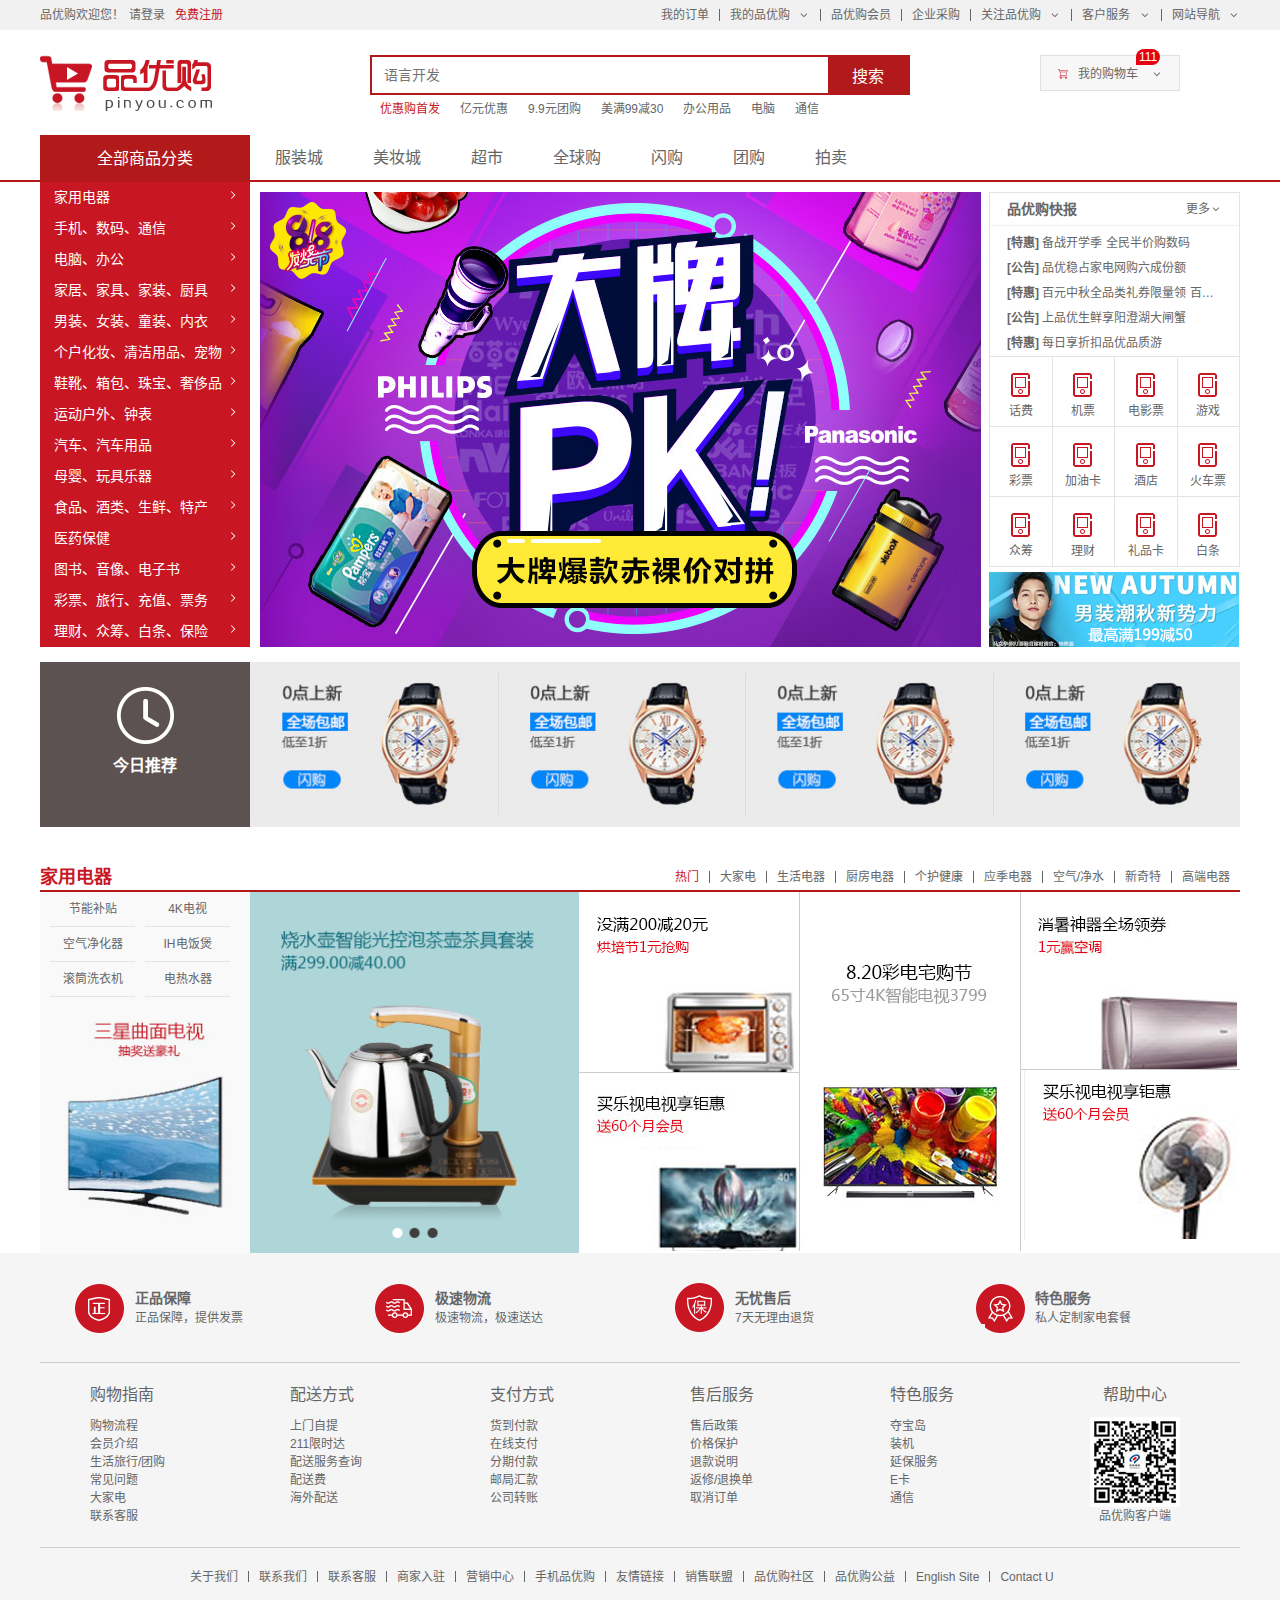
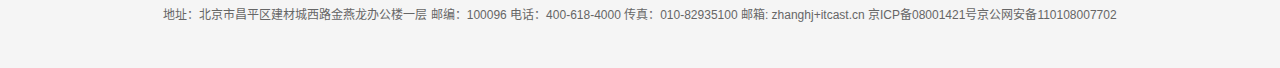
<file: index.html>
<!DOCTYPE html>
<html lang="zh-CN">

<head>
    <meta charset="UTF-8">
    <meta http-equiv="X-UA-Compatible" content="IE=edge">
    <meta name="viewport" content="width=device-width, initial-scale=1.0">
    <title>品优购-正品低价、品质保障、配送及时、轻松购物！</title>
    <meta name="description" content="品优购-专业的综合网上购物商城，为您提供正品低价的购物选择、优质便捷的服务体验。
          商品来自全球数十万品牌商家，囊括家电、手机、电脑、服装、居家、母婴、美妆、个护、食品、生鲜等丰富品类，
          满足各种购物需求。">
    <meta name="keywords" content="网上购物,网上商城,家电,手机,电脑,服装,居家,母婴,美妆,个护,食品,生鲜">
    <link rel="shortcut icon" href="favicon.ico" type="image/x-icon">
    <link rel="stylesheet" href="css/base.css">
    <link rel="stylesheet" href="css/common.css">
    <link rel="stylesheet" href="css/index.css">
</head>

<body>
    <!-- shortcut start -->
    <section class="shortcut">
        <div class="w">
            <div class="fl">
                <ul>
                    <li>品优购欢迎您！</li>
                    <li><a href="#">请登录</a><a href="register.html" class="pinyou_red">免费注册</a></li>
                </ul>
            </div>
            <div class="fr">
                <ul>
                    <li>我的订单</li>
                    <li></li>
                    <li>我的品优购 <svg class="icon" aria-hidden="true">
                            <use xlink:href="#icon-arrow-down"></use>
                        </svg> </li>
                    <li></li>
                    <li>品优购会员</li>
                    <li></li>
                    <li>企业采购</li>
                    <li></li>
                    <li>关注品优购 <svg class="icon" aria-hidden="true">
                            <use xlink:href="#icon-arrow-down"></use>
                        </svg></li>
                    <li></li>
                    <li>客户服务 <svg class="icon" aria-hidden="true">
                            <use xlink:href="#icon-arrow-down"></use>
                        </svg></li>
                    <li></li>
                    <li>网站导航 <svg class="icon" aria-hidden="true">
                            <use xlink:href="#icon-arrow-down"></use>
                        </svg></li>
                </ul>
            </div>
        </div>
    </section>
    <!-- shortcut end -->

    <!-- header start -->
    <header class="header w">
        <!-- logo start -->
        <div class="logo">
            <h1><a href="index.html" title="品优购商城">品优购商城</a></h1>
        </div>
        <!-- logo end -->
        <!-- search start -->
        <div class="search">
            <form action="">
                <input type="text" name="search" id="" placeholder="语言开发">
                <button>搜索</button>
            </form>
        </div>
        <!-- search end -->
        <!-- hotwords start -->
        <div class="hotwords">
            <ul>
                <li><a href="#" class="pinyou_red">优惠购首发</a></li>
                <li><a href="#">亿元优惠</a></li>
                <li><a href="#">9.9元团购</a></li>
                <li><a href="#">美满99减30</a></li>
                <li><a href="#">办公用品</a></li>
                <li><a href="#">电脑</a></li>
                <li><a href="#">通信</a></li>
            </ul>
        </div>
        <!-- hotwords end -->
        <!-- shopcar start -->
        <div class="shopcar">
            <svg class="icon shopcar_icon pinyou_red" aria-hidden="true">
                <use xlink:href="#icon-14shopcar"></use>
            </svg>
            <a href="#">我的购物车</a>
            <svg class="icon right_arrow" aria-hidden="true">
                <use xlink:href="#icon-arrow-down"></use>
            </svg>
            <i class="count">111</i>
        </div>
        <!-- shopcar end -->
    </header>
    <!-- header end -->

    <!-- nav start -->
    <nav class="nav">
        <div class="w">
            <div class="dropdown fl">
                <dl>
                    <dt>全部商品分类</dt>
                    <dd>
                        <ul>
                            <li><a class="fl" href="list.html">家用电器</a><svg class="icon right_arrow fr" aria-hidden="true">
                                    <use xlink:href="#icon-arrow-right"></use>
                                </svg></li>
                            <li><a class="fl" href="#">手机、数码、通信</a><svg class="icon right_arrow fr" aria-hidden="true">
                                    <use xlink:href="#icon-arrow-right"></use>
                                </svg></li>
                            <li><a class="fl" href="#">电脑、办公</a><svg class="icon right_arrow fr" aria-hidden="true">
                                    <use xlink:href="#icon-arrow-right"></use>
                                </svg></li>
                            <li><a class="fl" href="#">家居、家具、家装、厨具</a><svg class="icon right_arrow fr"
                                    aria-hidden="true">
                                    <use xlink:href="#icon-arrow-right"></use>
                                </svg></li>
                            <li><a class="fl" href="#">男装、女装、童装、内衣</a><svg class="icon right_arrow fr"
                                    aria-hidden="true">
                                    <use xlink:href="#icon-arrow-right"></use>
                                </svg></li>
                            <li><a class="fl" href="#">个户化妆、清洁用品、宠物</a><svg class="icon right_arrow fr"
                                    aria-hidden="true">
                                    <use xlink:href="#icon-arrow-right"></use>
                                </svg></li>
                            <li><a class="fl" href="#">鞋靴、箱包、珠宝、奢侈品</a><svg class="icon right_arrow fr"
                                    aria-hidden="true">
                                    <use xlink:href="#icon-arrow-right"></use>
                                </svg></li>
                            <li><a class="fl" href="#">运动户外、钟表</a><svg class="icon right_arrow fr" aria-hidden="true">
                                    <use xlink:href="#icon-arrow-right"></use>
                                </svg></li>
                            <li><a class="fl" href="#">汽车、汽车用品</a><svg class="icon right_arrow fr" aria-hidden="true">
                                    <use xlink:href="#icon-arrow-right"></use>
                                </svg></li>
                            <li><a class="fl" href="#">母婴、玩具乐器</a><svg class="icon right_arrow fr" aria-hidden="true">
                                    <use xlink:href="#icon-arrow-right"></use>
                                </svg></li>
                            <li><a class="fl" href="#">食品、酒类、生鲜、特产</a><svg class="icon right_arrow fr"
                                    aria-hidden="true">
                                    <use xlink:href="#icon-arrow-right"></use>
                                </svg></li>
                            <li><a class="fl" href="#">医药保健</a><svg class="icon right_arrow fr" aria-hidden="true">
                                    <use xlink:href="#icon-arrow-right"></use>
                                </svg></li>
                            <li><a class="fl" href="#">图书、音像、电子书</a><svg class="icon right_arrow fr" aria-hidden="true">
                                    <use xlink:href="#icon-arrow-right"></use>
                                </svg></li>
                            <li><a class="fl" href="#">彩票、旅行、充值、票务</a><svg class="icon right_arrow fr"
                                    aria-hidden="true">
                                    <use xlink:href="#icon-arrow-right"></use>
                                </svg></li>
                            <li><a class="fl" href="#">理财、众筹、白条、保险</a><svg class="icon right_arrow fr"
                                    aria-hidden="true">
                                    <use xlink:href="#icon-arrow-right"></use>
                                </svg></li>
                        </ul>
                    </dd>
                </dl>
            </div>
            <div class="navitems fl">
                <ul>
                    <li><a href="#">服装城</a></li>
                    <li><a href="#">美妆城</a></li>
                    <li><a href="#">超市</a></li>
                    <li><a href="#">全球购</a></li>
                    <li><a href="#">闪购</a></li>
                    <li><a href="#">团购</a></li>
                    <li><a href="#">拍卖</a></li>
                </ul>
            </div>
        </div>
    </nav>
    <!-- nav end -->

    <!-- main start -->
    <div class="w">
        <main class="main">
            <div class="focus">
                <ul>
                    <li><img src="upload/focus1.png" alt="foucs"></li>
                </ul>
            </div>
            <div class="newsflash">
                <div class="news">
                    <div class="news_head">
                        <h3>品优购快报</h3>
                        <a href="#"><em>更多</em><svg class="icon right_arrow fr" aria-hidden="true">
                                <use xlink:href="#icon-arrow-down"></use>
                            </svg></a>
                    </div>
                    <div class="news_body">
                        <ul>
                            <li><a href="#"><strong>[特惠]</strong> 备战开学季 全民半价购数码</a></li>
                            <li><a href="#"><strong>[公告]</strong> 品优稳占家电网购六成份额</a></li>
                            <li><a href="#"><strong>[特惠]</strong> 百元中秋全品类礼券限量领 百元中秋全品类礼券限量领</a></li>
                            <li><a href="#"><strong>[公告]</strong> 上品优生鲜享阳澄湖大闸蟹</a></li>
                            <li><a href="#"><strong>[特惠]</strong> 每日享折扣品优品质游</a></li>
                        </ul>
                    </div>
                </div>
                <div class="lifeservice">
                    <ul>
                        <li><em class="phone_icon"></em>
                            <p>话费</p>
                        </li>
                        <li><em class="phone_icon"></em>
                            <p>机票</p>
                        </li>
                        <li><em class="phone_icon"></em>
                            <p>电影票</p>
                        </li>
                        <li><em class="phone_icon"></em>
                            <p>游戏</p>
                        </li>
                        <li><em class="phone_icon"></em>
                            <p>彩票</p>
                        </li>
                        <li><em class="phone_icon"></em>
                            <p>加油卡</p>
                        </li>
                        <li><em class="phone_icon"></em>
                            <p>酒店</p>
                        </li>
                        <li><em class="phone_icon"></em>
                            <p>火车票</p>
                        </li>
                        <li><em class="phone_icon"></em>
                            <p>众筹</p>
                        </li>
                        <li><em class="phone_icon"></em>
                            <p>理财</p>
                        </li>
                        <li><em class="phone_icon"></em>
                            <p>礼品卡</p>
                        </li>
                        <li><em class="phone_icon"></em>
                            <p>白条</p>
                        </li>
                    </ul>
                </div>
                <div class="bargain">
                    <img src="upload/bargain.png" alt="">
                </div>
            </div>
        </main>
    </div>
    <!-- main end -->

    <!-- recommend start -->
    <div class="recommend w">
        <div class="recommend_head">
            <img src="images/recom.png" alt="推荐">
            <h3>今日推荐</h3>
        </div>
        <div class="recommend_body">
            <ul>
                <li><img src="upload/icom_03.jpg" alt=""></li>
                <li><img src="upload/icom_03.jpg" alt=""></li>
                <li><img src="upload/icom_03.jpg" alt=""></li>
                <li><img src="upload/icom_03.jpg" alt=""></li>
            </ul>
        </div>
    </div>
    <!-- recommend end -->

    <!-- floor start -->
    <div class="floor w household_appliance">
        <div class="box_head">
            <h3 class="pinyou_red fl">家用电器</h3>
            <div class="tab_list fr">
                <ul class="fr">
                    <li><a href="#" class="pinyou_red">热门</a></li>
                    <li><a href="#">大家电</a></li>
                    <li><a href="#">生活电器</a></li>
                    <li><a href="#">厨房电器</a></li>
                    <li><a href="#">个护健康</a></li>
                    <li><a href="#">应季电器</a></li>
                    <li><a href="#">空气/净水</a></li>
                    <li><a href="#">新奇特</a></li>
                    <li><a href="#">高端电器</a></li>
                </ul>
            </div>
        </div>
        <div class="box_body">
            <div class="tab_content">
                <div class="tab_list_item">
                    <div>
                        <ul>
                            <li>节能补贴</li>
                            <li>4K电视</li>
                            <li>空气净化器</li>
                            <li>IH电饭煲</li>
                            <li>滚筒洗衣机</li>
                            <li>电热水器</li>
                        </ul>
                        <img src="upload/floor-1-1.jpg" alt="">
                    </div>
                    <div><a href="#"><img src="upload/floor-1-b01.png" alt=""></a></div>
                    <div>
                        <a href="#" class="bb br"><img src="upload/floor-1-2.png" alt=""></a>
                        <a href="#" class="br"><img src="upload/floor-1-3.jpg" alt=""></a>
                    </div>
                    <div><a href="#" class="br"><img src="upload/floor-1-4.jpg" alt=""></a></div>
                    <div>
                        <a href="#" class="bb"><img src="upload/floor-1-5.jpg" alt=""></a>
                        <a href="#"><img src="upload/floor-1-6.png" alt=""></a>
                    </div>
                </div>
            </div>
        </div>
    </div>
    <!-- floor end -->

    <!-- footer start -->
    <footer class="footer">
        <div class="w">
            <div class="mod_service">
                <ul>
                    <li>
                        <h5 class="guarantee_icon"></h5>
                        <div>
                            <h4>正品保障</h4>
                            <p>正品保障，提供发票</p>
                        </div>
                    </li>
                    <li>
                        <h5 class="delivery_icon"></h5>
                        <div>
                            <h4>极速物流</h4>
                            <p>极速物流，极速送达</p>
                        </div>
                    </li>
                    <li>
                        <h5 class="after_sales_icon"></h5>
                        <div>
                            <h4>无忧售后</h4>
                            <p>7天无理由退货</p>
                        </div>
                    </li>
                    <li>
                        <h5 class="medal_icon"></h5>
                        <div>
                            <h4>特色服务</h4>
                            <p>私人定制家电套餐</p>
                        </div>
                    </li>
                </ul>
            </div>
            <div class="mod_help">
                <dl>
                    <dt>购物指南</dt>
                    <dd><a href="#">购物流程</a></dd>
                    <dd><a href="#">会员介绍</a></dd>
                    <dd><a href="#">生活旅行/团购</a></dd>
                    <dd><a href="#">常见问题</a></dd>
                    <dd><a href="#">大家电</a></dd>
                    <dd><a href="#">联系客服</a></dd>
                </dl>
                <dl>
                    <dt>配送方式</dt>
                    <dd><a href="#">上门自提</a></dd>
                    <dd><a href="#">211限时达</a></dd>
                    <dd><a href="#">配送服务查询</a></dd>
                    <dd><a href="#">配送费</a></dd>
                    <dd><a href="#">海外配送</a></dd>
                </dl>
                <dl>
                    <dt>支付方式</dt>
                    <dd><a href="#">货到付款</a></dd>
                    <dd><a href="#">在线支付</a></dd>
                    <dd><a href="#">分期付款</a></dd>
                    <dd><a href="#">邮局汇款</a></dd>
                    <dd><a href="#">公司转账</a></dd>
                </dl>
                <dl>
                    <dt>售后服务</dt>
                    <dd><a href="#">售后政策</a></dd>
                    <dd><a href="#">价格保护</a></dd>
                    <dd><a href="#">退款说明</a></dd>
                    <dd><a href="#">返修/退换单</a></dd>
                    <dd><a href="#">取消订单</a></dd>
                </dl>
                <dl>
                    <dt>特色服务</dt>
                    <dd><a href="#">夺宝岛</a></dd>
                    <dd><a href="#">装机</a></dd>
                    <dd><a href="#">延保服务</a></dd>
                    <dd><a href="#">E卡</a></dd>
                    <dd><a href="#">通信</a></dd>
                </dl>
                <dl>
                    <dt>帮助中心</dt>
                    <dd><a href="#"><img src="./images/wx_cz.jpg" alt="品优购客户端"></a>
                        <p>品优购客户端</p>
                    </dd>
                </dl>
            </div>
            <div class="mod_copyright">
                <div class="links">
                    <ul>
                        <li><a href="#">关于我们</a></li>
                        <li></li>
                        <li><a href="#">联系我们</a></li>
                        <li></li>
                        <li>联系客服</li>
                        <li></li>
                        <li>商家入驻</li>
                        <li></li>
                        <li>营销中心</li>
                        <li></li>
                        <li>手机品优购</li>
                        <li></li>
                        <li>友情链接</li>
                        <li></li>
                        <li>销售联盟</li>
                        <li></li>
                        <li>品优购社区</li>
                        <li></li>
                        <li>品优购公益</li>
                        <li></li>
                        <li>English Site</li>
                        <li></li>
                        <li>Contact U</li>
                    </ul>
                </div>
                <div class="copyright">
                    地址：北京市昌平区建材城西路金燕龙办公楼一层 邮编：100096 电话：400-618-4000 传真：010-82935100 邮箱: zhanghj+itcast.cn
                    京ICP备08001421号京公网安备110108007702
                </div>
            </div>
        </div>
    </footer>
    <!-- footer end -->

    <script src="js/iconfont.js"></script>
</body>

</html>
</file>
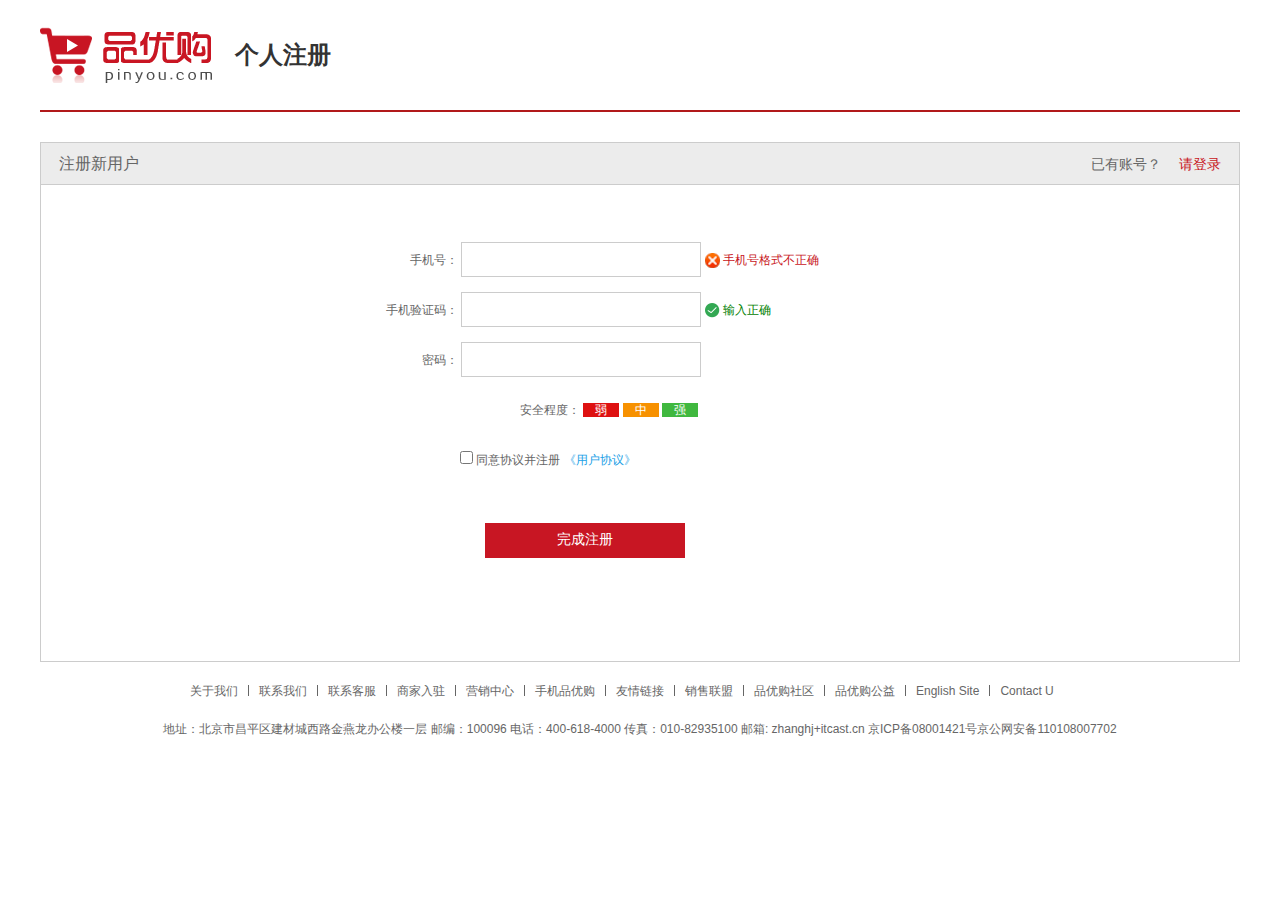
<file: register.html>
<!DOCTYPE html>
<html lang="en">

<head>
    <meta charset="UTF-8">
    <meta http-equiv="X-UA-Compatible" content="IE=edge">
    <meta name="viewport" content="width=device-width, initial-scale=1.0">
    <title>注册-品优购</title>
    <link rel="stylesheet" href="css/base.css">
    <link rel="stylesheet" href="css/register.css">
</head>

<body>
    <header class="header w">
        <div class="log">
            <a href="index.html">
                <img src="images/logo.png" alt="logo">
            </a>
        </div>
        <h1>个人注册</h1>
    </header>
    <div class="register_area w">
        <div class="register_head">
            <div class="register_account">注册新用户</div>
            <a href="#">请登录</a>
            <div class="sign_up">已有账号？</div>
        </div>
        <div class="register_form">
            <form action="">
                <ul>
                    <li>
                        <label for="">手机号：</label>
                        <input type="number">
                        <span class="error"> <img src="images/icon_error.png" alt=""> 手机号格式不正确</span>
                    </li>
                    <li>
                        <label for="">手机验证码：</label>
                        <input type="number">
                        <span class="success"> <img src="images/icon_succes.png" alt=""> 输入正确</span>
                    </li>
                    <li>
                        <label for="">密码：</label>
                        <input type="password">
                    </li>
                    <li class="safe">
                        安全程度： <em class="weak">弱</em> <em class="middle">中</em> <em class="strong">强</em>
                    </li>
                    <li class="agree">
                        <input type="checkbox" name="" id=""> 同意协议并注册 <a href="#">《用户协议》</a>
                    </li>
                    <li class="btn">
                        <button>完成注册</button>
                    </li>
                </ul>
            </form>
        </div>
    </div>

    <!-- footer start -->
    <footer class="footer w">
        <div class="mod_copyright">
            <div class="links">
                <ul>
                    <li><a href="#">关于我们</a></li>
                    <li></li>
                    <li><a href="#">联系我们</a></li>
                    <li></li>
                    <li>联系客服</li>
                    <li></li>
                    <li>商家入驻</li>
                    <li></li>
                    <li>营销中心</li>
                    <li></li>
                    <li>手机品优购</li>
                    <li></li>
                    <li>友情链接</li>
                    <li></li>
                    <li>销售联盟</li>
                    <li></li>
                    <li>品优购社区</li>
                    <li></li>
                    <li>品优购公益</li>
                    <li></li>
                    <li>English Site</li>
                    <li></li>
                    <li>Contact U</li>
                </ul>
            </div>
            <div class="copyright">
                地址：北京市昌平区建材城西路金燕龙办公楼一层 邮编：100096 电话：400-618-4000 传真：010-82935100 邮箱: zhanghj+itcast.cn
                京ICP备08001421号京公网安备110108007702
            </div>
        </div>
    </footer>
    <!-- footer end -->
</body>

</html>
</file>
<file: css/base.css>
/* CSS初始化参考jd */
* {
    margin: 0;
    padding:0;
    /* CSS3盒子 */
    box-sizing: border-box;
}

em, i {
    font-style:normal
}

li {
    list-style:none
}

img {
    border: 0;
    vertical-align:middle
}

button {
    cursor:pointer
}

a {
    color: #666;
    text-decoration:none
}

a:hover {
    color:#c81623
}

button, input {
    font-family: Microsoft YaHei, Heiti SC, tahoma, arial, Hiragino Sans GB, "\5B8B\4F53", sans-serif;
    /* 去掉默认的蓝色轮廓和灰色边框 */
    outline: none;
    border: none;
}

body {
    -webkit-font-smoothing: antialiased;
    background-color: #fff;
    font: 12px/1.5 Microsoft YaHei, Heiti SC, tahoma, arial, Hiragino Sans GB, "\5B8B\4F53", sans-serif;
    color:#666
}

.hide, .none {
    display:none
}

.clearfix:after {
    visibility: hidden;
    clear: both;
    display: block;
    content: ".";
    height:0
}

/* .clearfix {
    * zoom:1
} */

.icon {
    width: 1em;
    height: 1em;
    vertical-align: -0.15em;
    fill: currentColor;
    overflow: hidden;
}
</file>
<file: css/common.css>
/* 公共样式 */

/* 版心样式 */
.w {
    width: 1200px;
    margin: 0 auto;
}

/* 品优购红 */
.pinyou_red {
    color: #c81623;
}

/* 左浮 */
.fl {
    float: left;
}

/* 右浮 */
.fr {
    float: right;
}

/* 
 * shortcut模块 
 */
.shortcut {
    height: 30px;
    background-color: #f1f1f1;
    line-height: 30px;  /* 字体垂体居中 */
}

/* shortcut左侧 */
.shortcut .fl ul li {
    float: left;
}

.shortcut .fl ul li {
    margin-right: 5px;
}

.shortcut .fl ul li a {
    margin-right: 10px;
}

/* shortcut右侧 */
.shortcut .fr ul li {
    float: left;
}

/* 竖线 */
.shortcut .fr ul li:nth-of-type(2n) {
    height: 12px;
    width: 1px;
    background-color: #666;
    margin: 9px 10px;
}

.shortcut .fr ul li svg {
    margin-left: 5px;
}

/* 
 * header模块 
 */
.header {
    position: relative;
    height: 105px;
}

 /* logo模块 */
.header .logo {
    position: absolute;
    top: 25px;
    /* 大小和图片相同 */
    width: 175px;
    height: 56px;
}

.header .logo a {
    display: block;
    width: 175px;
    height: 56px;
    background: url(../images/logo.png) no-repeat;
    font-size: 0;
}

/* search模块 */
.header .search {
    position: absolute;
    top: 25px;
    /* 水平居中 */
    left: 50%;
    margin-left: -270px;
    width: 540px;
    height: 40px;
    border: 2px solid #b1191a;
}

.header .search input {
    float: left;
    height: 36px;
    width: 456px;
    padding-left: 12px;
    font-size: 14px;
}

.header .search button {
    display: block;
    float: left;
    width: 80px;
    height: 36px;
    background-color: #b1191a;
    font-size: 16px;
    color: #fff;
}

/* hotword模块 */
.header .hotwords {
    position: absolute;
    top: 70px;
    left: 50%;
    margin-left: -270px;
    width: 540px;
}

.header .hotwords li {
    float: left;
    margin: 0 10px;
}

/* shopcar模块 */
.header .shopcar {
    position: absolute;
    top: 25px;
    right: 60px;
    width: 140px;
    height: 36px;
    line-height: 36px;
    text-align: center;
    border: 1px solid #dfdfdf;
    background-color: #f7f7f7;
}

.header .shopcar .shopcar_icon {
    margin-right: 5px;
}

.header .shopcar .right_arrow {
    margin-left: 10px;
}

.header .shopcar .count {
    position: absolute;
    top: -7px;
    left: 95px;
    padding: 0 3px;
    height: 16px;
    line-height: 16px;
    border-radius: 8px 8px 8px 0;
    background-color: #e60012;
    color: #fff;
}

/*
 * nav模块
 */

.nav {
    height: 47px;
    border-bottom: 2px solid #b1191a;
}

/* dropdown模块 */
.nav .dropdown {
    height: 45px;
    width: 210px;
    background-color: #b1191a;
}

.nav .dropdown dt {
    line-height: 47px;
    text-align: center;
    color: #fff;
    font-size: 16px;
}

.nav .dropdown dd {
    height: 465px;
    color: #fff;
    font-size: 16px;
    background-color: #c81623;
}

.nav .dropdown dd li {
    margin-left: 2px;
    height: 31px;
    line-height: 31px;
    font-size: 14px;
}

.nav .dropdown dd li:hover {
    background-color: #fff;
}

.nav .dropdown dd li:hover a {
    color: #c81623;
}

.nav .dropdown dd li a {
    padding-left: 12px;
    color: #fff;
}

.nav .dropdown dd li svg {
    margin-top: 6px;
    margin-right: 10px;
}

/* navitems模块 */
.nav .navitems li {
    float: left;
}

.nav .navitems li a{
    /* 扩大a的范围 */
    display: block;
    height: 45px;
    line-height: 45px;
    padding: 0 25px;
    font-size: 16px;
}

/*
 * footer模块 
 */
.footer {
    bottom: 0;
    height: 415px;
    background-color: #f5f5f5;
}

/* mod_service模块 */
.footer .mod_service {
    height: 110px;
    border-bottom: 1px solid #ccc;
}

.footer .mod_service li {
    float: left;
    margin-top: 30px;
    padding-left: 35px;
    width: 300px;
    height: 50px;
}

.footer .mod_service li h5 {
    float: left;
    width: 50px;
    height: 50px;
    margin-right: 10px;
    background-color: skyblue;
}

.footer .mod_service .guarantee_icon {
    background: url(../images/icons.png) no-repeat -253px -2px;
}

.footer .mod_service .delivery_icon {
    background: url(../images/icons.png) no-repeat -255px -53px;
}

.footer .mod_service .after_sales_icon {
    background: url(../images/icons.png) no-repeat -257px -106px;
}

.footer .mod_service .medal_icon {
    background: url(../images/icons.png) no-repeat -257px -156px;
}

.footer .mod_service li div {
    padding-top: 5px;
}

.footer .mod_service li h4 {
    font-size: 14px;
}

.footer .mod_service li p {
    font-size: 12px;
}

/* mod_help模块 */
.footer .mod_help {
    height: 185px;
    border-bottom: 1px solid #ccc;
    padding: 20px 0 0 50px;
}

.footer .mod_help dl {
    float: left;
    width: 200px;
}

.footer .mod_help dl:last-child {
    width: 90px;
    text-align: center;
}

.footer .mod_help dt {
    font-size: 16px;
    margin-bottom: 10px;
}

.footer .mod_help dd {
    font-size: 12px;
}

/* mod_copyright模块 */
.footer .mod_copyright {
    height: 120px;
    padding-top: 20px;
}

.footer .mod_copyright .links {
    width: 900px;
    margin: 0 auto;
    overflow: hidden;
}

.footer .mod_copyright .links li {
    float: left;
}

.footer .mod_copyright li:nth-of-type(2n) {
    height: 11px;
    width: 1px;
    background-color: #666;
    margin: 3px 10px;
}

.footer .mod_copyright .copyright {
    margin-top: 20px;
    text-align: center;
}
</file>
<file: css/index.css>
/*
 * main模块 
 */
.main {
    height: 465px;
    margin-left: 220px;
    padding-top: 10px;
}

/* focus模块 */
.main .focus {
    float: left;
    height: 455px;
    width: 720px;
}

/* newsflash模块 */
.main .newsflash {
    float: right;
    height: 455px;
    width: 251px;
}

/* news模块 */
.main .newsflash .news {
    height: 165px;
    border: 1px solid #e4e4e4;
}

/* news_head模块 */
.main .newsflash .news_head {
    padding: 0 17px;
    height: 33px;
    line-height: 33px;
    border-bottom: 1px dotted #e4e4e4;
}

.main .newsflash .news_head h3 {
    float: left;
}

.main .newsflash .news_head a {
    float: right;
}

.main .newsflash .news_head svg {
    margin-top: 10px;
}

/* news_body模块 */
.main .newsflash .news_body {
    padding: 5px 17px;
}

.main .newsflash .news_body li {
    height: 25px;
    line-height: 25px;
    overflow: hidden;
    white-space: nowrap;
    text-overflow: ellipsis;
}

/* lifeservice模块 */
.main .newsflash .lifeservice {
    height: 210px;
    border-left: 1px solid #e4e4e4;
    /* background-color: orangered; */
}

.main .newsflash .lifeservice li {
    float: left;
    width: 62.5px;
    height: 70px;
    border-right: 1px solid #e4e4e4;
    border-bottom: 1px solid #e4e4e4;
    text-align: center;
    padding-top: 12px;
}
.main .newsflash .lifeservice li em {
    display: inline-block;
    width: 30px;
    height: 33px;
    vertical-align: bottom;
} 

.main .newsflash .lifeservice .phone_icon {
    background: url(../images/icons.png) no-repeat -14px -12px;
}

/* bargain模块 */
.main .newsflash .bargain {
    margin-top: 5px;
    height: 75px;
}

/*
 * recommend模块 
 */
.recommend {
    height: 165px;
    margin-top: 15px;
}

.recommend .recommend_head {
    float: left;
    width: 210px;
    height: 100%;
    text-align: center;
    background-color: #5c5251;
}

.recommend .recommend_head img{
    margin: 25px 0 10px 0;
}

.recommend .recommend_head h3{
    color: #fff;
    font-size: 16px;
}

.recommend .recommend_body {
    float: left;
    width: 990px;
    height: 100%;
}

.recommend .recommend_body li {
    position: relative;
    float: left;
}

.recommend .recommend_body img {
    width: 247.5px;
    height: 165px;
} 

.recommend .recommend_body li:nth-of-type(-n+3)::after {
    position: absolute;
    top: 10px;
    z-index: 1;
    content: "";
    width: 1px;
    height: 145px;
    background-color: #ddd;
} 

/*
 * floor模块 
 */
 .floor {
     margin-top: 35px;
 }

 /* box_head */
.floor .box_head {
    height: 30px;
    line-height: 30px;
    border-bottom: 2px solid #b1191a;
}

.floor .box_head h3 {
    font-size: 18px;
}

.floor .box_head .tab_list li {
    float: left;
}

.floor .box_head .tab_list li::after {
    display: inline-block;
    content: "";
    width: 1px;
    height: 12px;
    margin: -2px 10px;
    background-color: #666;
}

.floor .box_head .tab_list li:last-child::after {
    display: inline-block;
    content: "";
    width: 0px;
    margin: 0 0 0 10px;
}

/* box_body */
.floor .box_body {
    height: 361px;
}

.floor .box_body .tab_list_item>div {
    float: left;
}

.floor .box_body .tab_list_item>div:first-child {
    width: 210px;
    height: 361px;
    text-align: center;
    background-color: #f9f9f9;
}

.floor .box_body .tab_list_item>div:first-child li {
    float: left;
    margin-left: 10px;
    width: 85px;
    height: 35px;
    line-height: 35px;
    border-bottom: 1px solid #e4e4e4;
}

.floor .box_body .tab_list_item>div:first-child img {
    width: 100%;
    height: 256px;
}

.floor .box_body .tab_list_item>div:nth-child(2) {
    width: 329px;
    height: 361px;
}

.floor .box_body .tab_list_item>div:nth-child(2) img{
    width: 100%;
    height: 100%;
}

.floor .box_body .tab_list_item>div:nth-child(n+3) {
    width: 221px;
    height: 361px;
}

.floor .box_body .tab_list_item>div:last-child {
    width: 219px;
}

.br {
    display: block;
    border-right: 1px solid #ccc;
}

.bb {
    display: block;
    border-bottom: 1px solid #ccc;
}
</file>
<file: css/register.css>
.w {
    width: 1200px;
    margin: 0 auto;
}

/* 
 * header模块
 */
.header {
    position: relative;
    height: 112px;
    border-bottom: 2px solid #b1191a;
    margin-bottom: 30px;
}

.header img {
    position: absolute;
    top: 50%;
    margin-top: -28px;
}

.header h1 {
    position: absolute;
    top: 50%;
    left: 195px;
    margin-top: -17px;
    height: 34px;
    line-height: 34px;
    font-weight: 700;
    color: #333;
}

/*
 * register_area 
 */
.register_area {
    height: 520px;
    border: 1px solid #ccc;
}

/* register_head */
.register_head {
    height: 42px;
    line-height: 42px;
    border-bottom: 1px solid #ccc;
    background-color: #ececec;
    font-size: 14px;
}

.register_head .register_account {
    font-size: 16px;
    margin-left: 18px;
    float: left;
}

.register_head .sign_up {
    float: right;
}

.register_head a {
    margin: 0 18px;
    float: right;
    color: #c81623;
}

/* register_form */
.register_form {
    width: 540px;
    height: 400px;
    margin: 50px auto 0;
}

.register_form li {
    height: 50px;
    line-height: 50px;
}

.register_form label {
    display: inline-block;
    width: 88px;
    height: 45px;
    text-align: right;
}

.register_form input[type="number"],
.register_form input[type="password"] {
    width: 240px;
    height: 35px;
    border: 1px solid #ccc;
    font-size: 14px;
}

.register_form img {
    width: 15px;
    height: 15px;
}

.register_form .error {
    color: #c81623;
}

.register_form .success {
    color: green;
}

.register_form .safe {
    padding-left: 150px;
}

.register_form .safe em {
    padding: 0 12px;
    color: #fff;
}

.register_form .safe .weak {
    background-color: #de1111;
}

.register_form .safe .middle {
    background-color: #f79100;
}

.register_form .safe .strong {
    background-color: #40b83f;
}

.register_form .agree {
    margin-left: 90px;
}

.register_form .agree a {
    color: #1ba1e6;
}

.register_form .btn {
    margin: 30px 0 0 115px;
}

.register_form button {
    width: 200px;
    height: 35px;
    font-size: 14px;
    color: #fff;
    background-color: #c81623;
}

/*
 * footer 
 */
/* mod_copyright模块 */
.footer .mod_copyright {
    height: 120px;
    padding-top: 20px;
}

.footer .mod_copyright .links {
    width: 900px;
    margin: 0 auto;
    overflow: hidden;
}

.footer .mod_copyright .links li {
    float: left;
}

.footer .mod_copyright li:nth-of-type(2n) {
    height: 11px;
    width: 1px;
    background-color: #666;
    margin: 3px 10px;
}

.footer .mod_copyright .copyright {
    margin-top: 20px;
    text-align: center;
}
</file>
